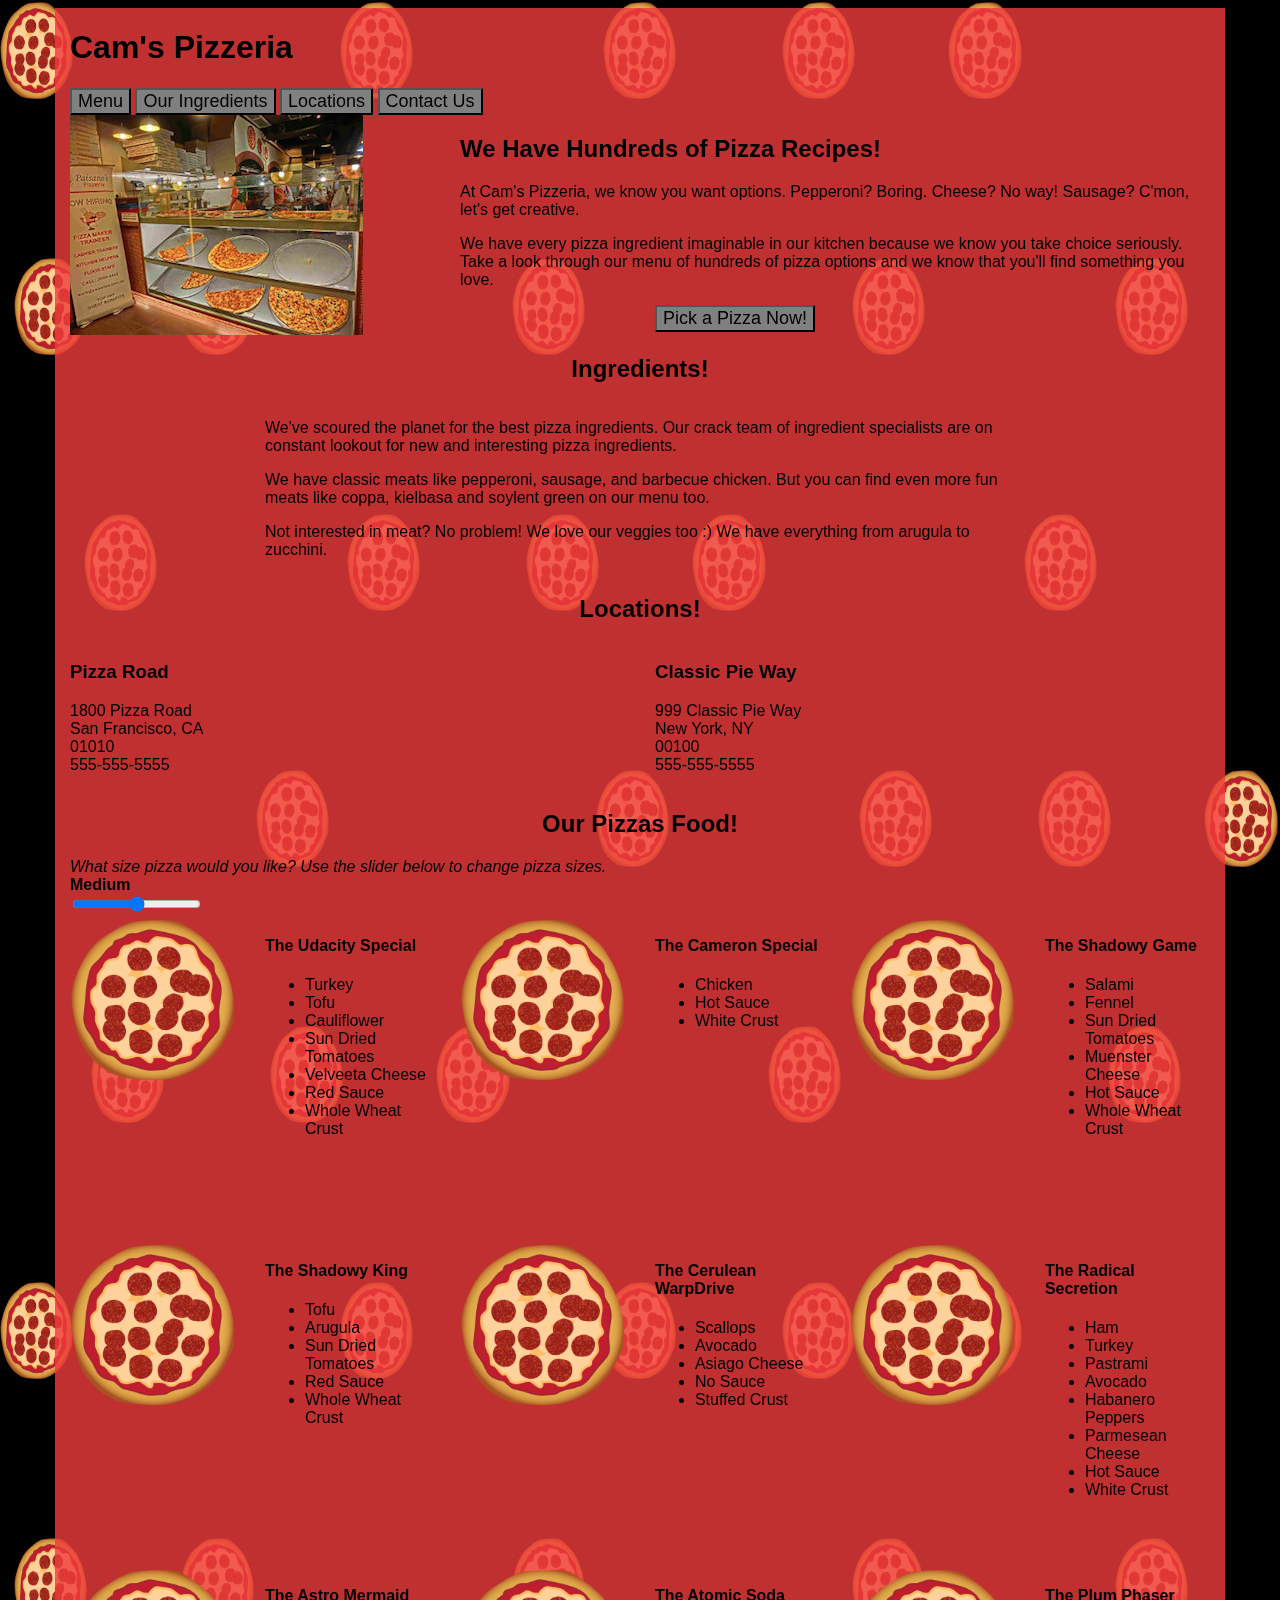
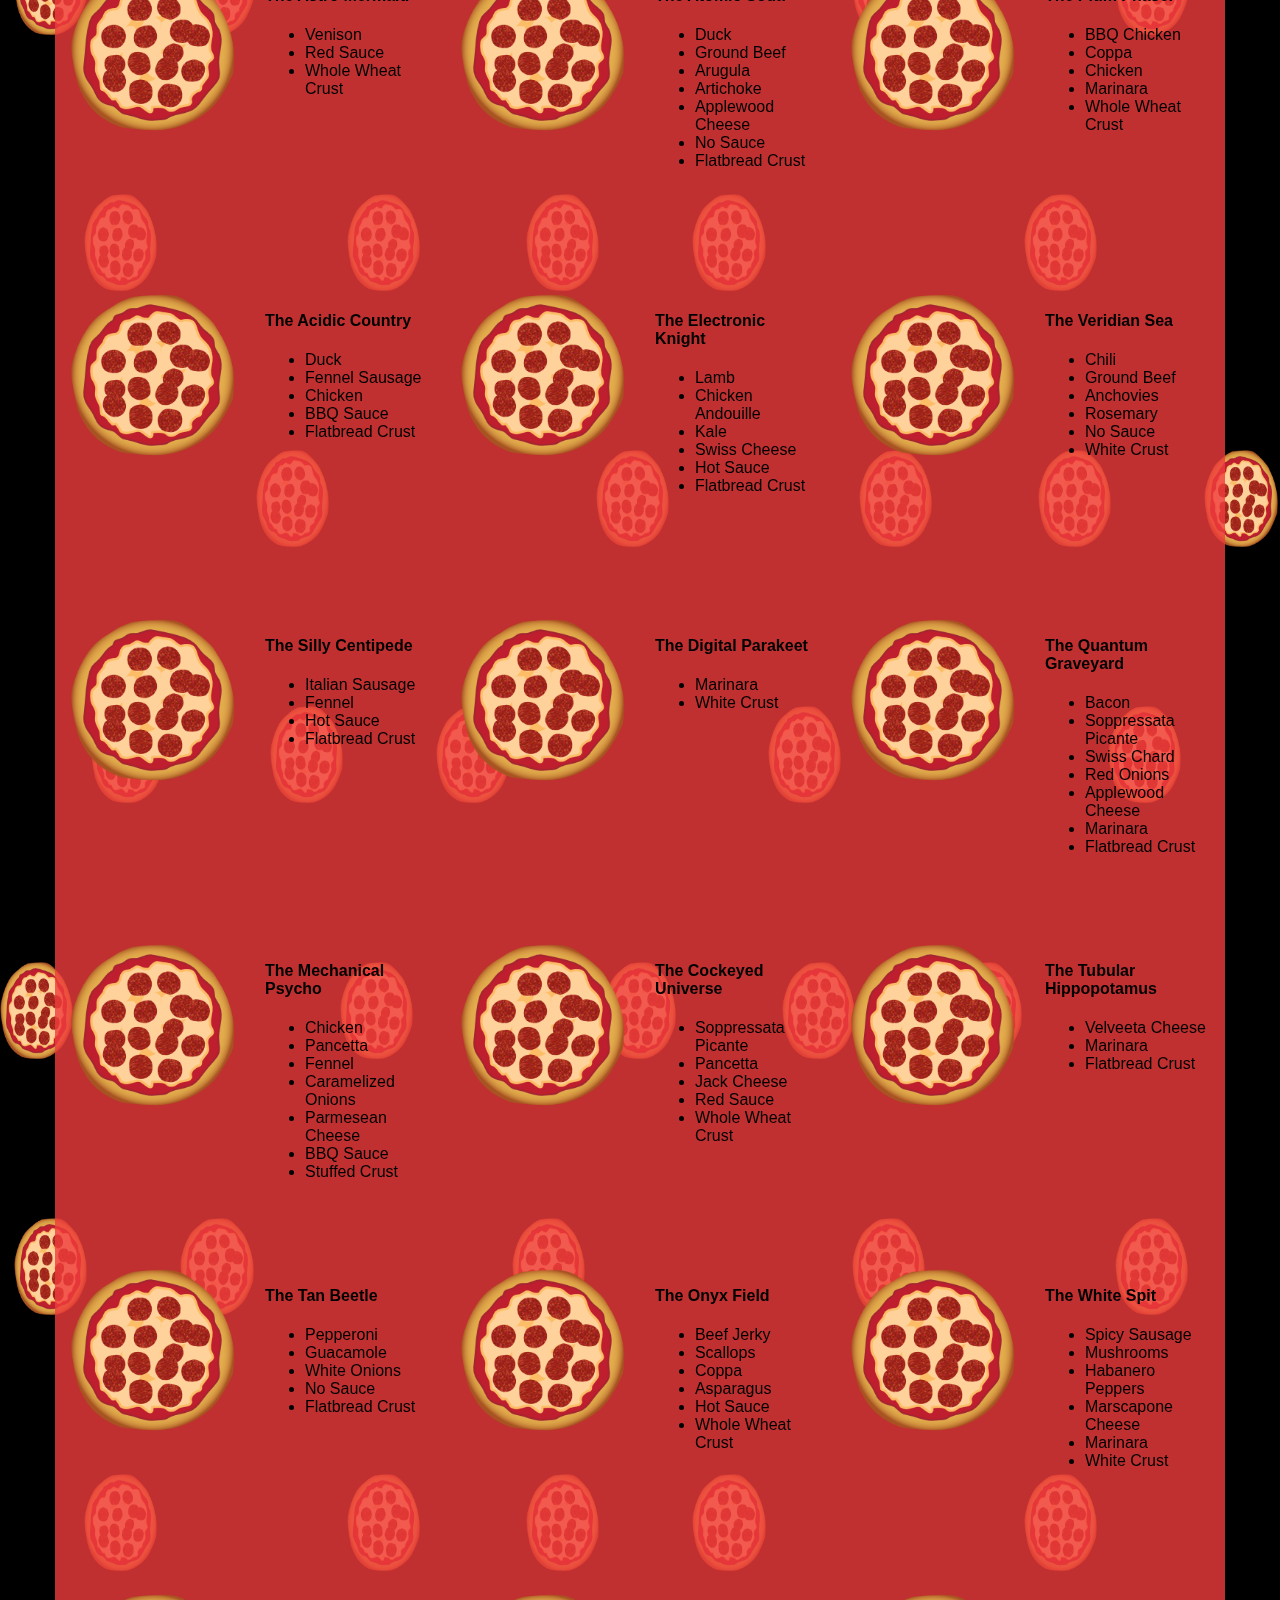
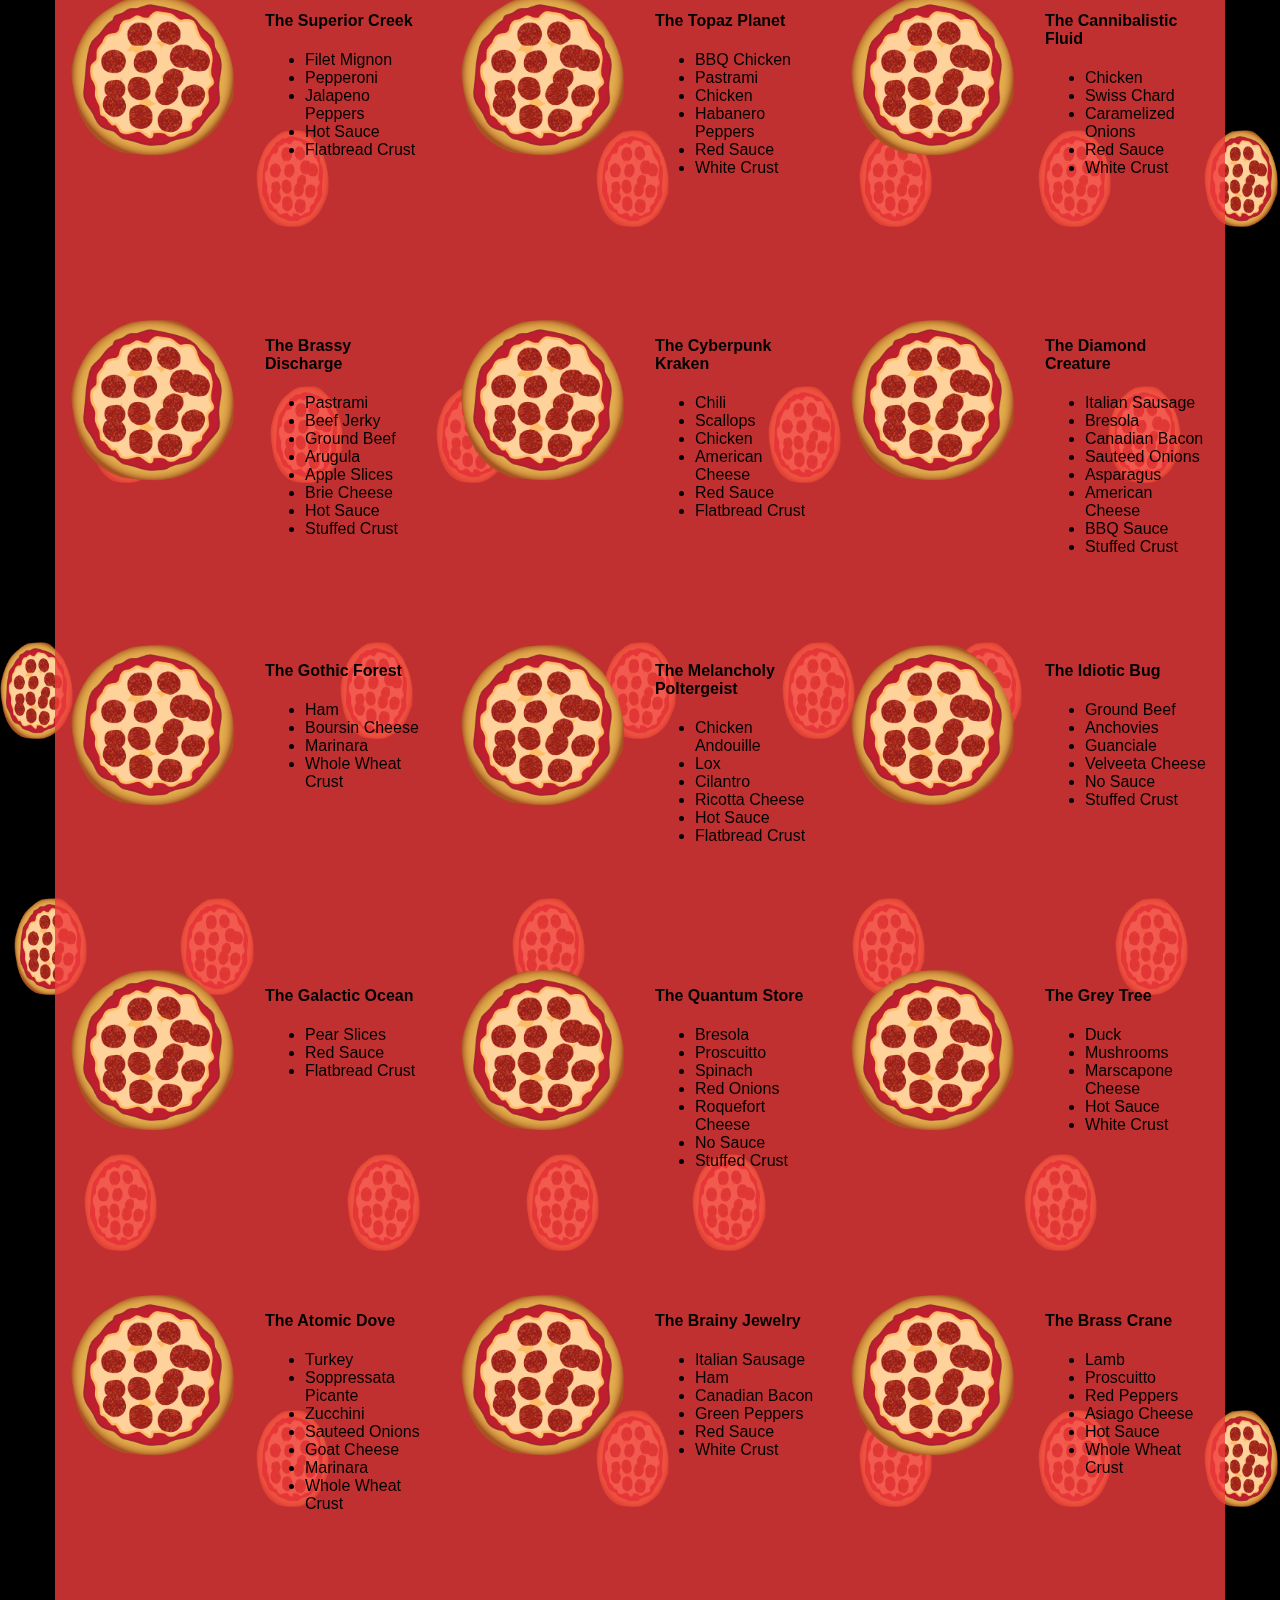
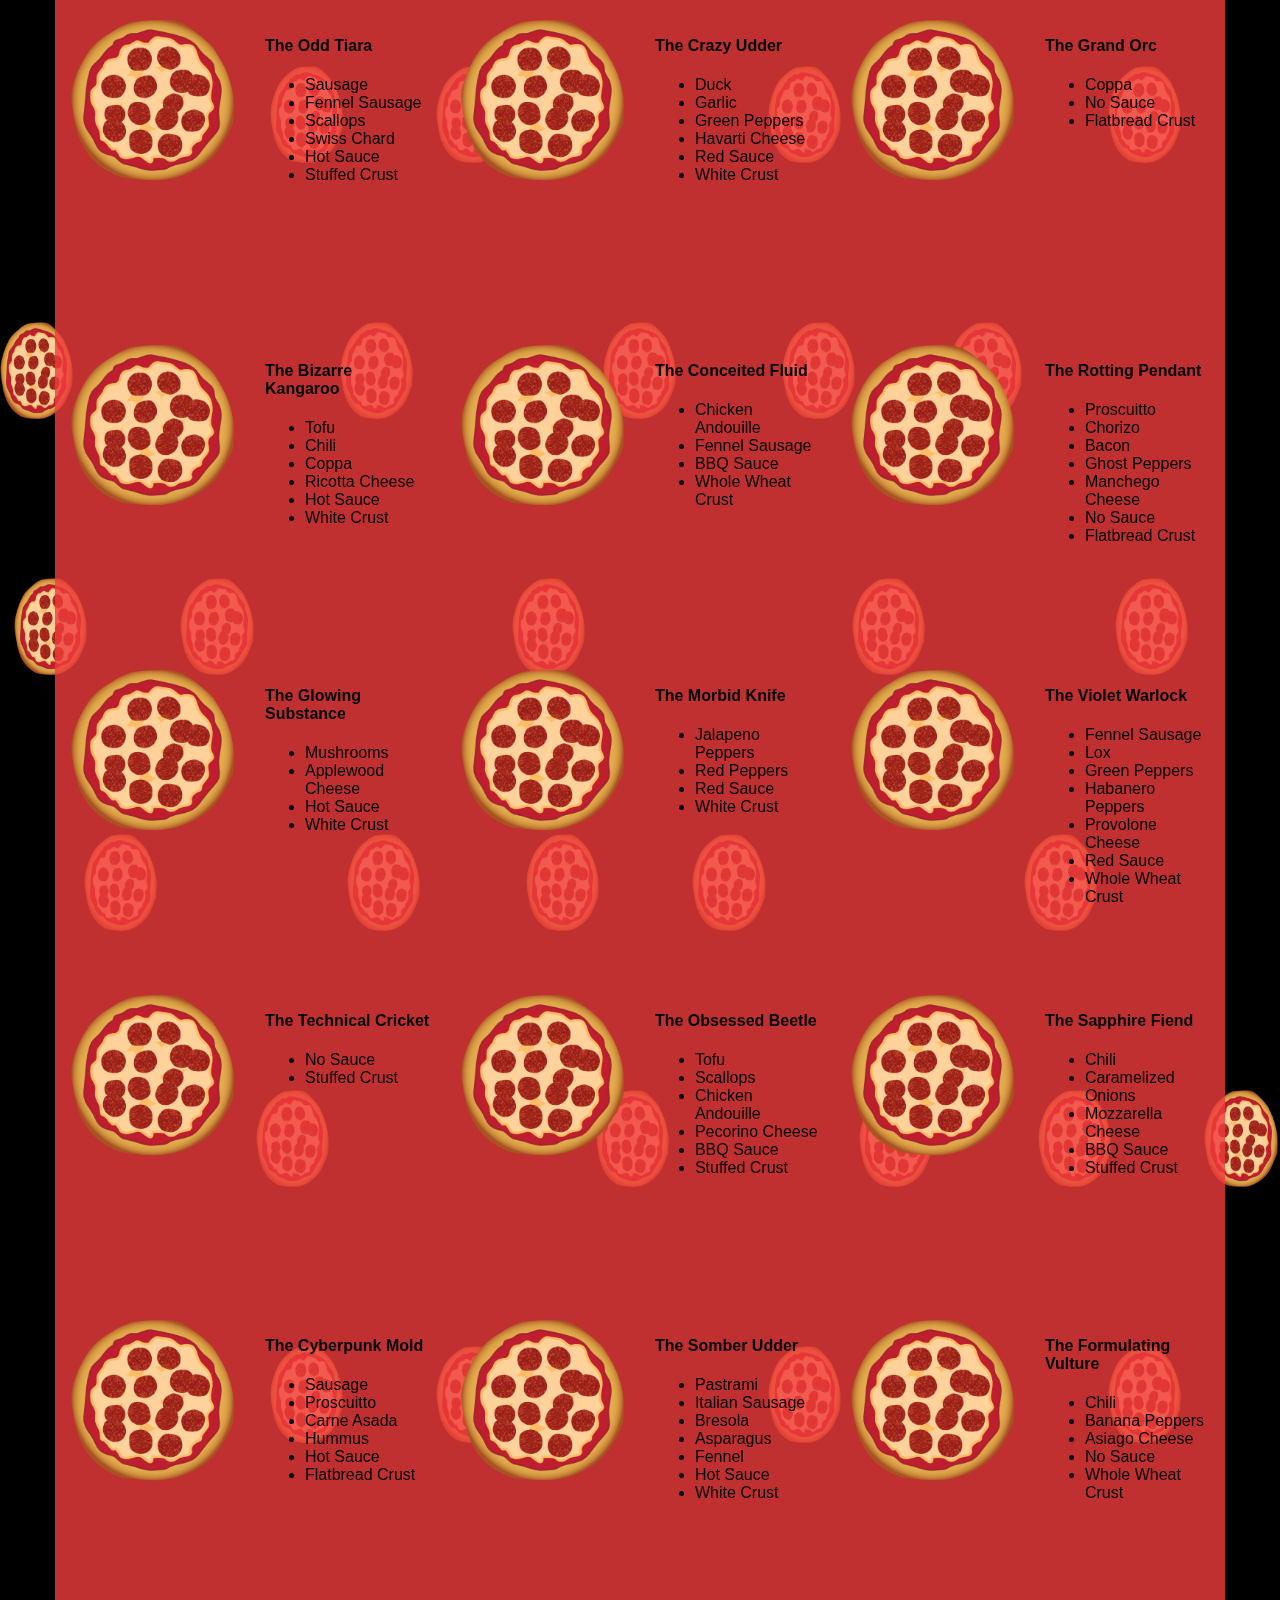
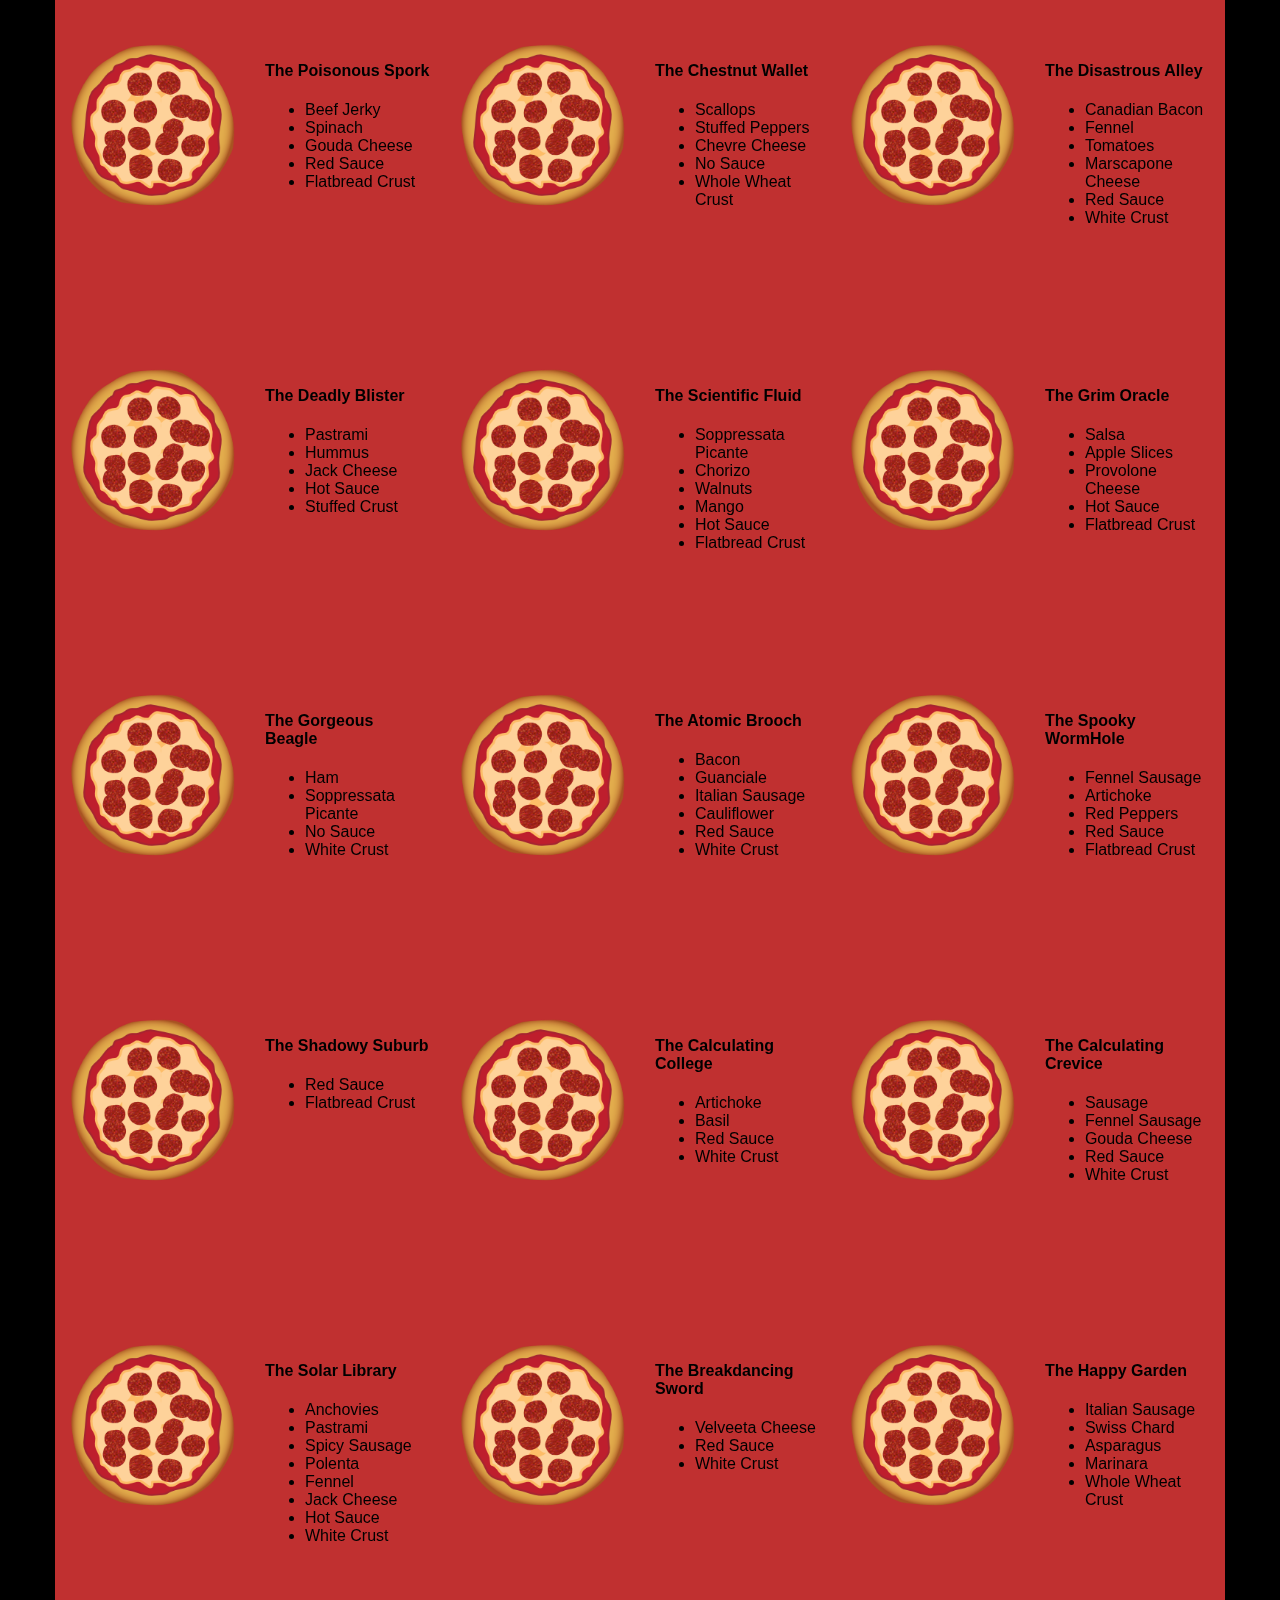
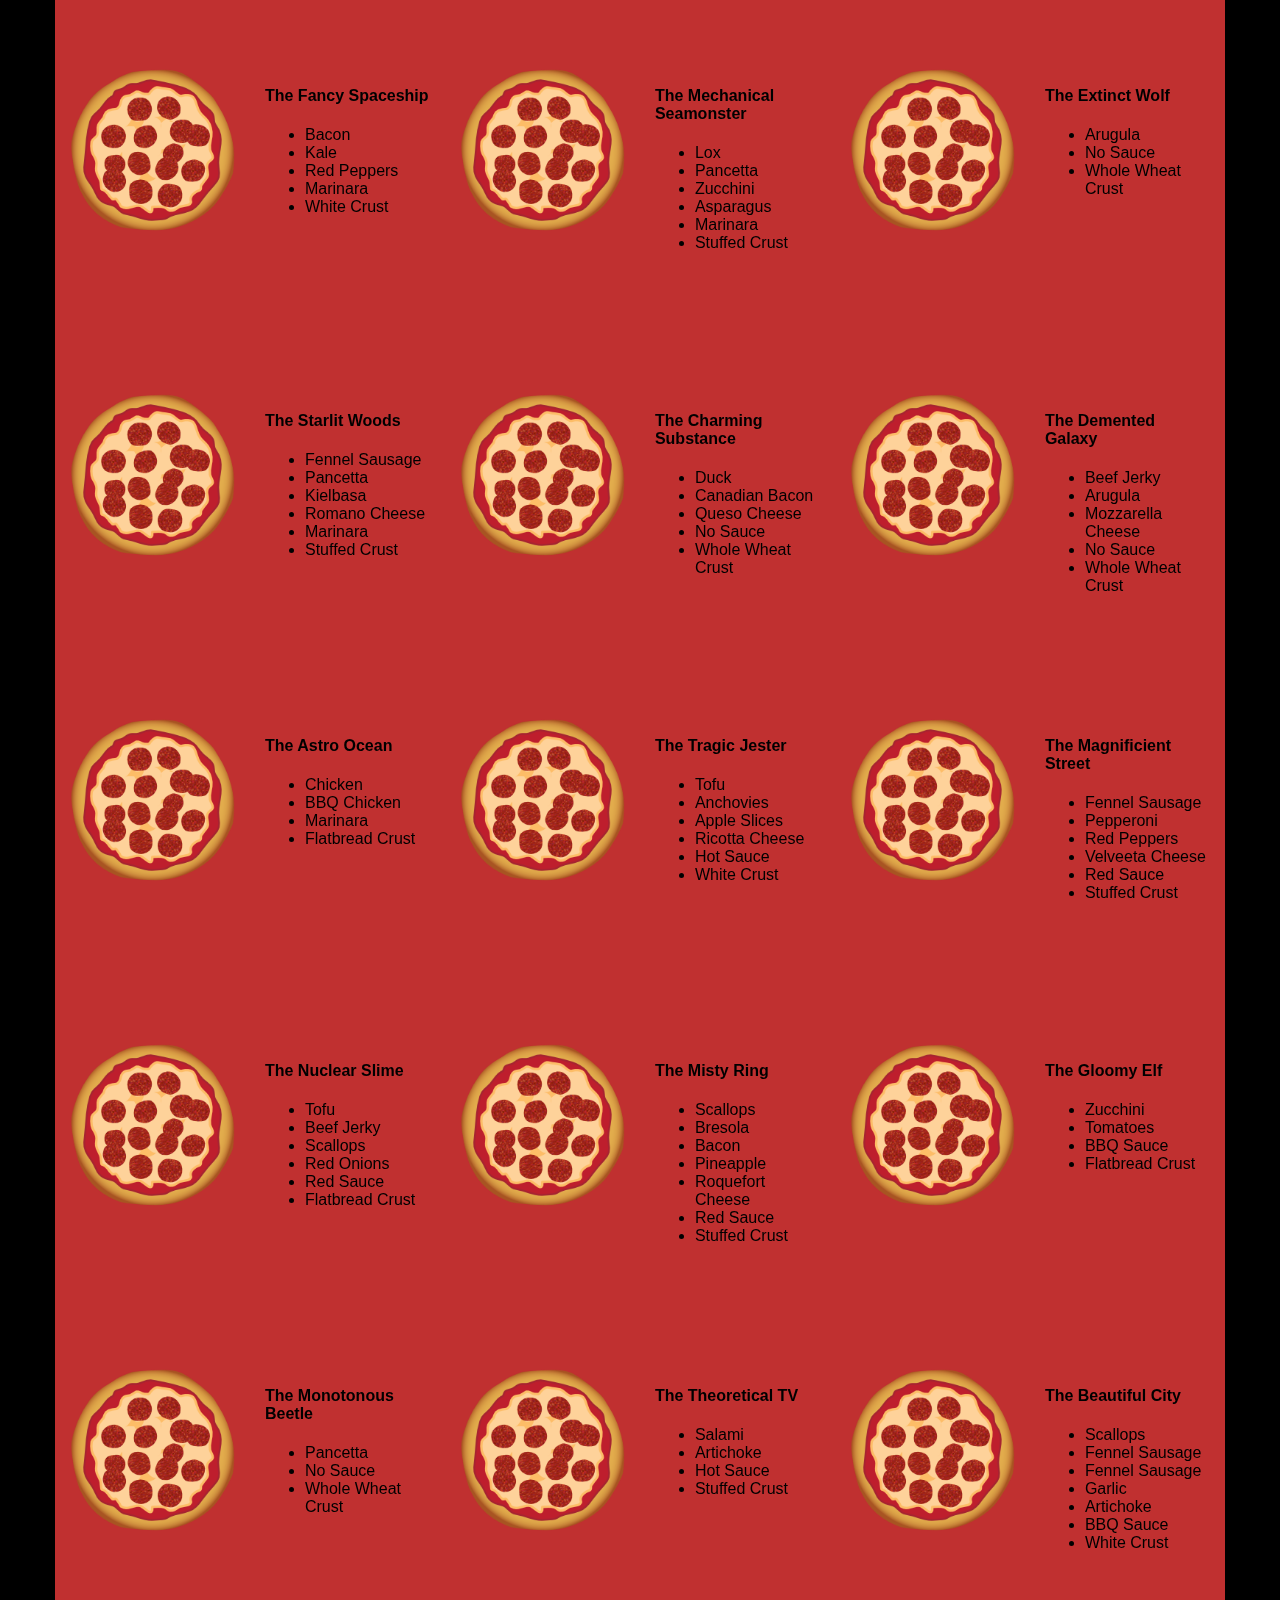
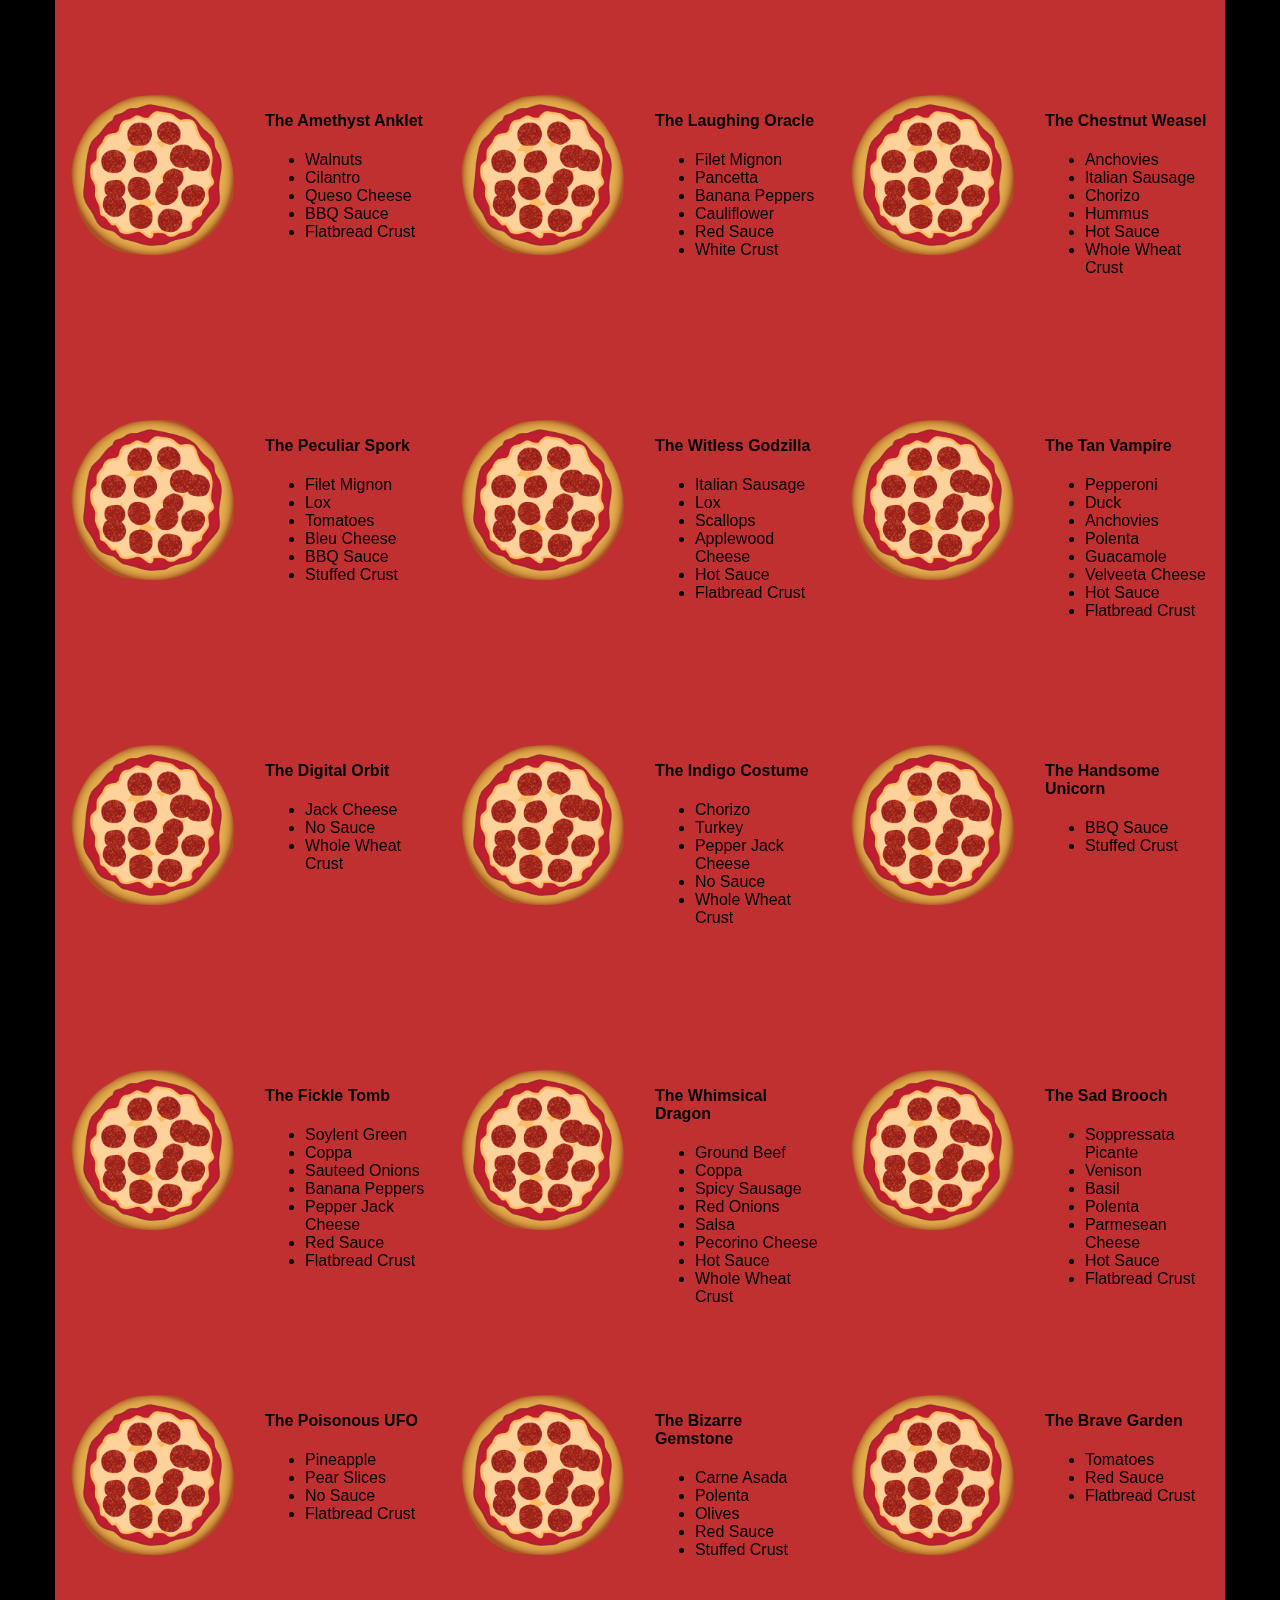
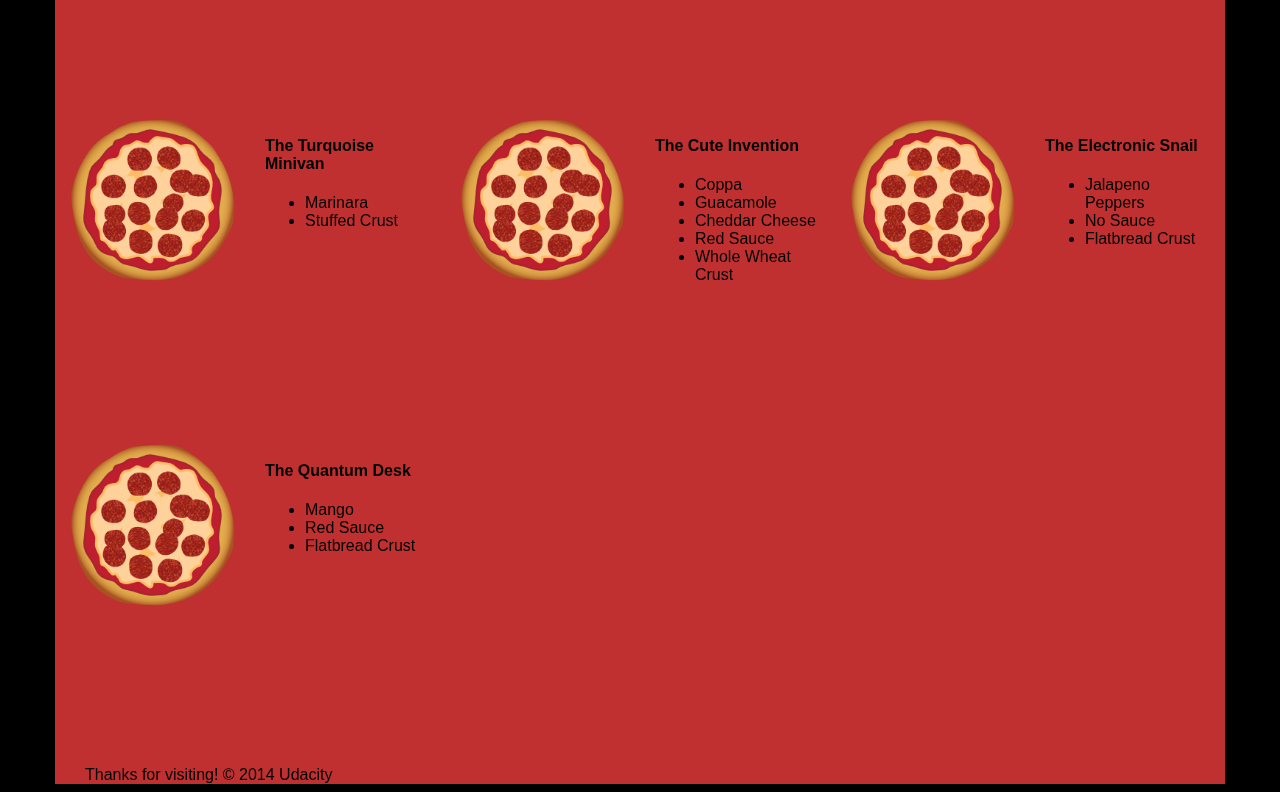
<file: views/pizza.html>
<!DOCTYPE HTML>
<html>
<head>  
  <meta charset="utf-8">
  <meta name="viewport" content="width=device-width, initial-scale=1">
  <meta name="description" content="Website Performance Optimization">
  <meta name="author" content="Cameron Pittman">
  <title>Cameron Pittman: Portfolio</title>

  <!-- removed a lot unused css -->
  <link rel="stylesheet" href="css/bootstrap-grid.css">
</head>
<style>

  #centre {text-align: center;}
  #pizza0,#pizza1{width:33.33%;}
* {
  -webkit-box-sizing: border-box;
  -moz-box-sizing: border-box;
  -box-sizing: border-box;
}

body {
  font-family: "Trebuchet MS", Helvetica, sans-serif;
  background: black;
}

input {
  background: grey;
  font-size: 18px;
}

form {
  display: inline-block;
}

.centered {
  text-align: center;
}

#pizzaSize {
  font-weight: 800;
}

.mover {
  position: fixed;
  width: 256px;
  z-index: -1;
}

.randomPizzaContainer {
  float: left;
  display: flex;
}

.randomPizzaContainer:after {
  content: "";
  display: table;
  clear:both;
}

 .container {
  background-color: rgba(240, 60, 60, 0.8);
}
</style>
<body>
  <div class="container">
    <div id="header" class="row">
      <div class="col-md-6">
        <div class="row">
          <div class="col-md-12">
            <h1>Cam's Pizzeria</h1>
            <div class="row">
              <div id="menu" class="col-md-12">
                <form action="#randomPizzas">
                  <input type="submit" value="Menu">
                </form>
                <form action="#ingredients">
                  <input type="submit" value="Our Ingredients">
                </form>
                <form action="#locations">
                  <input type="submit" value="Locations">
                </form>
                <form action="#" onsubmit="alert('Thanks for clicking! This button doesn\'t do anything because this is a fake pizzeria :\)')">
                  <input type="submit" value="Contact Us">
                </form>
              </div>
            </div>
          </div>
        </div>
      </div>
      <div id="movingPizzas1" class="col-md-6">
      </div>
    </div>
    <div id="callToAction" class="row">
      <div class="col-md-4">
        <img src="images/pizzeria.jpg" class="img-responsive">
      </div>
      <div class="col-md-8">
        <div class="row">
          <div class="col-md-12">
            <h2>We Have Hundreds of Pizza Recipes!</h2>            
            <p>At Cam's Pizzeria, we know you want options. Pepperoni? Boring. Cheese? No way! Sausage? C'mon, let's get creative.</p>

            <p>We have every pizza ingredient imaginable in our kitchen because we know you take choice seriously. Take a look through our menu of hundreds of pizza options and we know that you'll find something you love.</p>
          </div>
        </div>
        <div class="row">
          <div class="col-md-6 col-md-push-3">
            <form action="#randomPizzas">
              <input type="submit" value="Pick a Pizza Now!">
            </form>
          </div>
        </div>
      </div>
    </div>
    <div id="ingredients" class="row">
      <div class="col-md-8 col-md-push-2">
        <div class="row">
          <div class="col-md-12 centered">
            <h2>Ingredients!</h2>
          </div>
        </div>
        <div class="row">
          <div class="col-md-12">
            <p>We've scoured the planet for the best pizza ingredients. Our crack team of ingredient specialists are on constant lookout for new and interesting pizza ingredients.</p>

            <p>We have classic meats like pepperoni, sausage, and barbecue chicken. But you can find even more fun meats like coppa, kielbasa and soylent green on our menu too.</p>

            <p>Not interested in meat? No problem! We love our veggies too :) We have everything from arugula to zucchini.</p>
          </div>
        </div>
      </div>
    </div>
    <div id="locations" class="row">
      <div class="col-md-12">
        <h2 id="centre">Locations!</h2>
        <div class="row">
          <div class="col-md-6">
            <h3>Pizza Road</h3>
            <p>1800 Pizza Road<br>San Francisco, CA<br>01010<br>555-555-5555</p>
          </div>
          <div class="col-md-6">
            <h3>Classic Pie Way</h3>
            <p>999 Classic Pie Way<br>New York, NY<br>00100<br>555-555-5555</p>
          </div>
        </div>
      </div>
    </div>
    <div id="pizzaGenerator" class="row">
      <div class="col-md-12">
        <h2 id="centre">Our Pizzas Food!</h2>
        <div class="row">
          <div class="col-md-12">
            <em>What size pizza would you like? Use the slider below to change pizza sizes.</em>
          </div>
          <div id="pizzaSize" class="col-md-6">Medium</div>
          <div class="col-md-12">
            <input id="sizeSlider" type="range" min="1" max="3" value="2" step="1" onchange="resizePizzas(this.value)"></input>
          </div>
        </div>
        <div id="randomPizzas" class="row">
          <div id="pizza0" class="randomPizzaContainer">
            <div class="col-md-6">
              <img src="images/pizza.png" class="img-responsive">
            </div>
            <div class="col-md-6">
              <h4>The Udacity Special</h4>
              <ul>
                <li>Turkey</li>
                <li>Tofu</li>
                <li>Cauliflower</li>
                <li>Sun Dried Tomatoes</li>
                <li>Velveeta Cheese</li>
                <li>Red Sauce</li>
                <li>Whole Wheat Crust</li>
              </ul>
            </div>
          </div>
          <div id="pizza1" class="randomPizzaContainer">
            <div class="col-md-6">
              <img src="images/pizza.png" class="img-responsive">
            </div>
            <div class="col-md-6">
              <h4>The Cameron Special</h4>
              <ul>
                <li>Chicken</li>
                <li>Hot Sauce</li>
                <li>White Crust</li>
              </ul>
            </div>
          </div>
        </div>
      </div>
    </div>
    <div id="footer" class="col-md-12">Thanks for visiting! &copy; 2014 Udacity</div>
  </div>

  <!-- combined js minified -->
  <script type="text/javascript" src="js/combined.min.js"></script>
</body>

</html>
</file>
